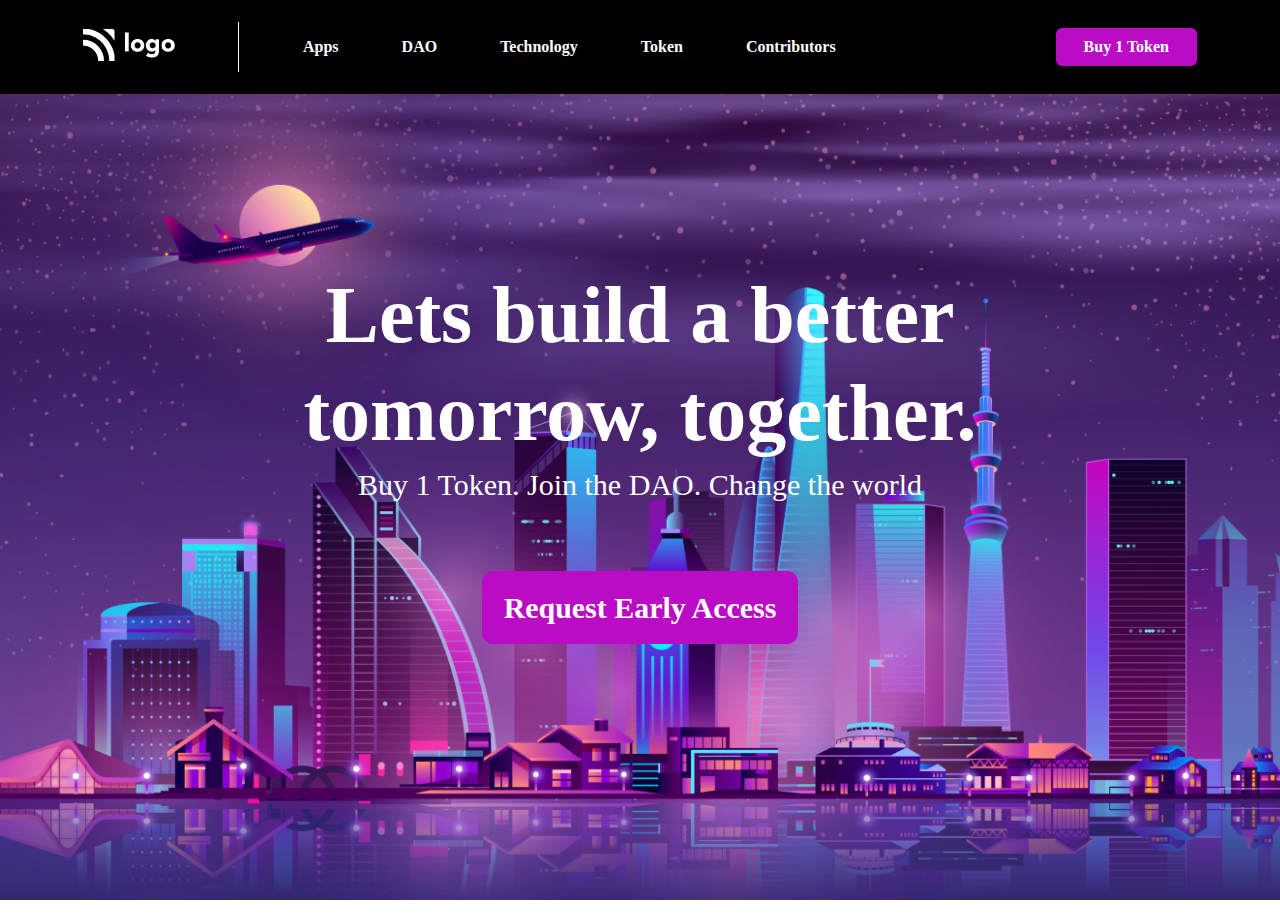
<file: Landing Page-2/index.html>
<!DOCTYPE html>
<html>
<head>
	<meta charset="utf-8">
	<meta name="viewport" content="width=device-width, initial-scale=1">
	<title>Assimkent-project-3</title>
	<link rel="stylesheet" type="text/css" href="style.css">
</head>
<body>
	<div class="container">
      <section aria-label="navbar">
        <nav class="navbar">
          <div>
            <img src="white-logo.png" alt="logo" class="logo" />
          </div>
          <div class="line"></div>
          <div class="grow-list">
            <ul class="list">
              <li class="list-item">Apps</li>
              <li class="list-item">DAO</li>
              <li class="list-item">Technology</li>
              <li class="list-item">Token</li>
              <li class="list-item">Contributors</li>
            </ul>
          </div>
          <div>
            <button class="button-small">Buy 1 Token</button>
          </div>
        </nav>
      </section>
      <!-- Hero Section -->
      <section aria-label="hero">
        <div class="hero">
          <h1 class="hero-heading">Lets build a better tomorrow, together.</h1>
          <p class="hero-description">
            Buy 1 Token. Join the DAO. Change the world
          </p>
          <button class="button-large">Request Early Access</button>
        </div>
      </section>
    </div>

</body>
</html>
</file>
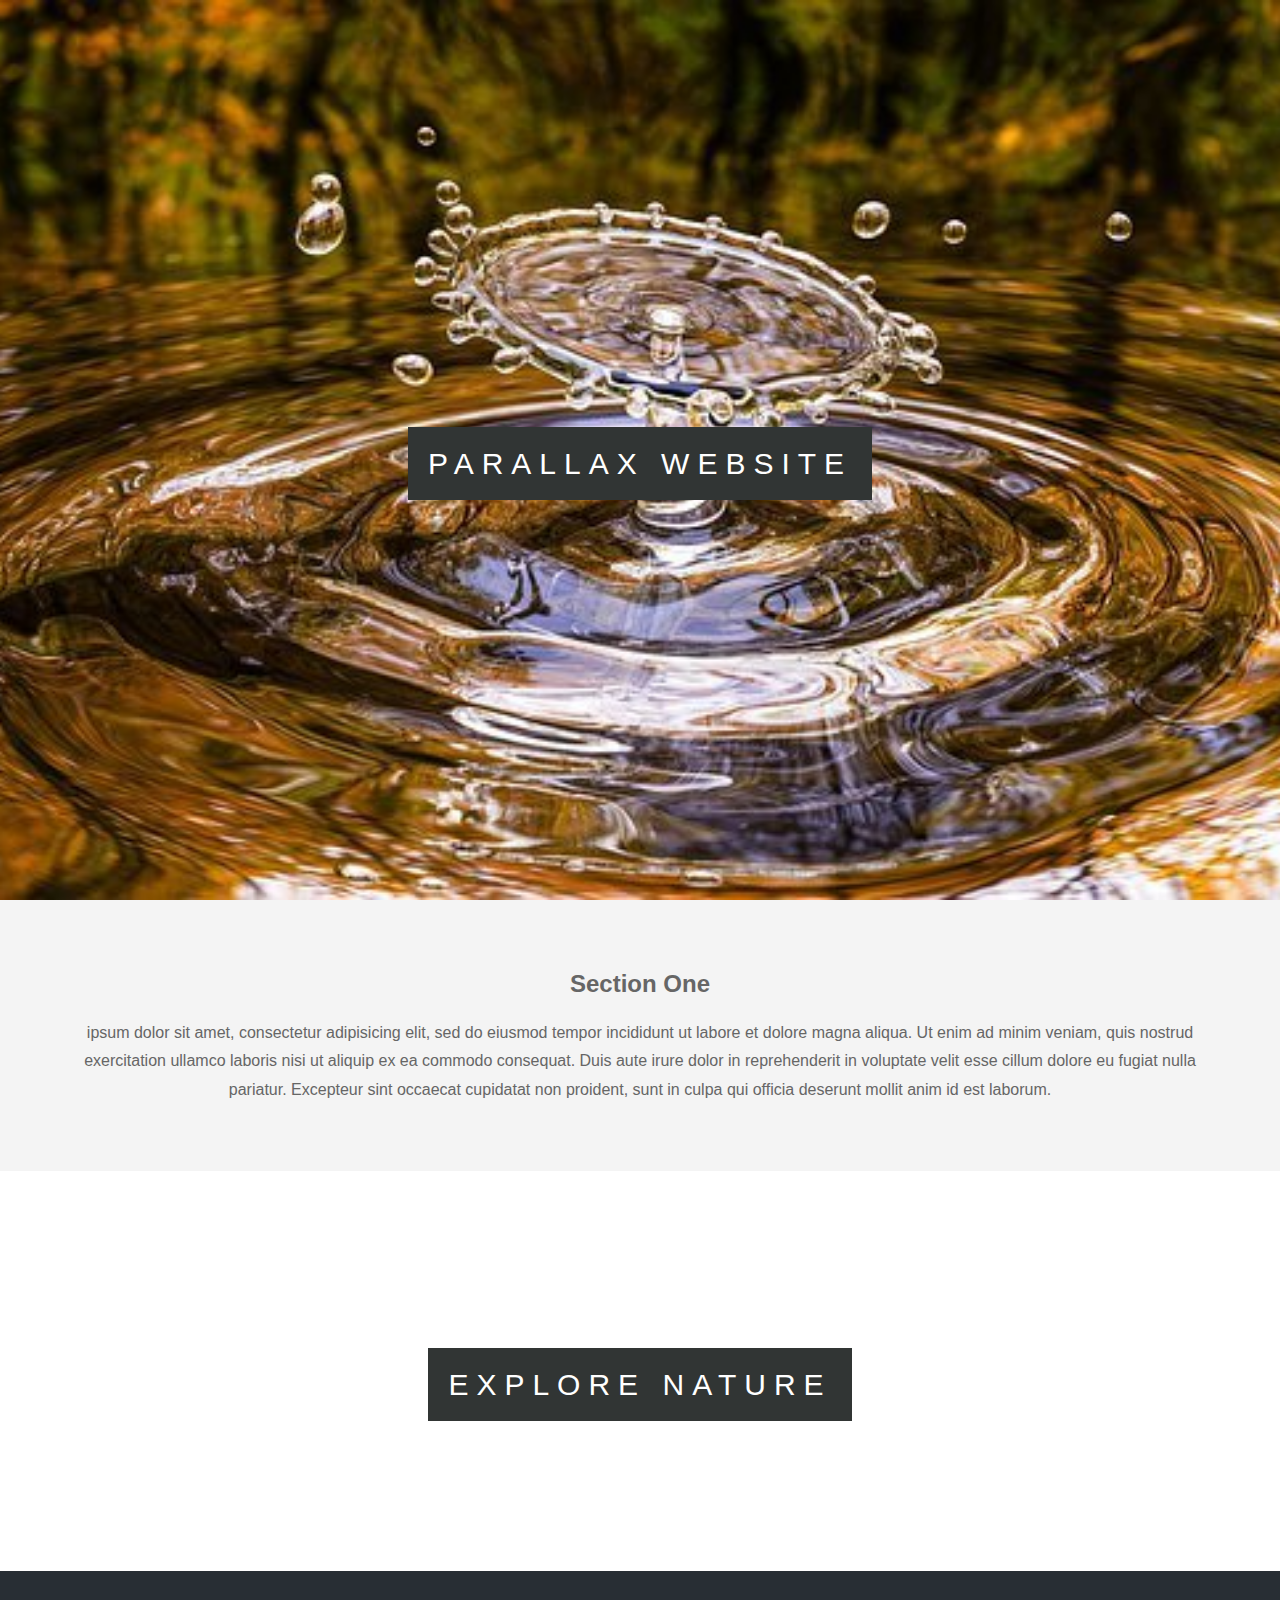
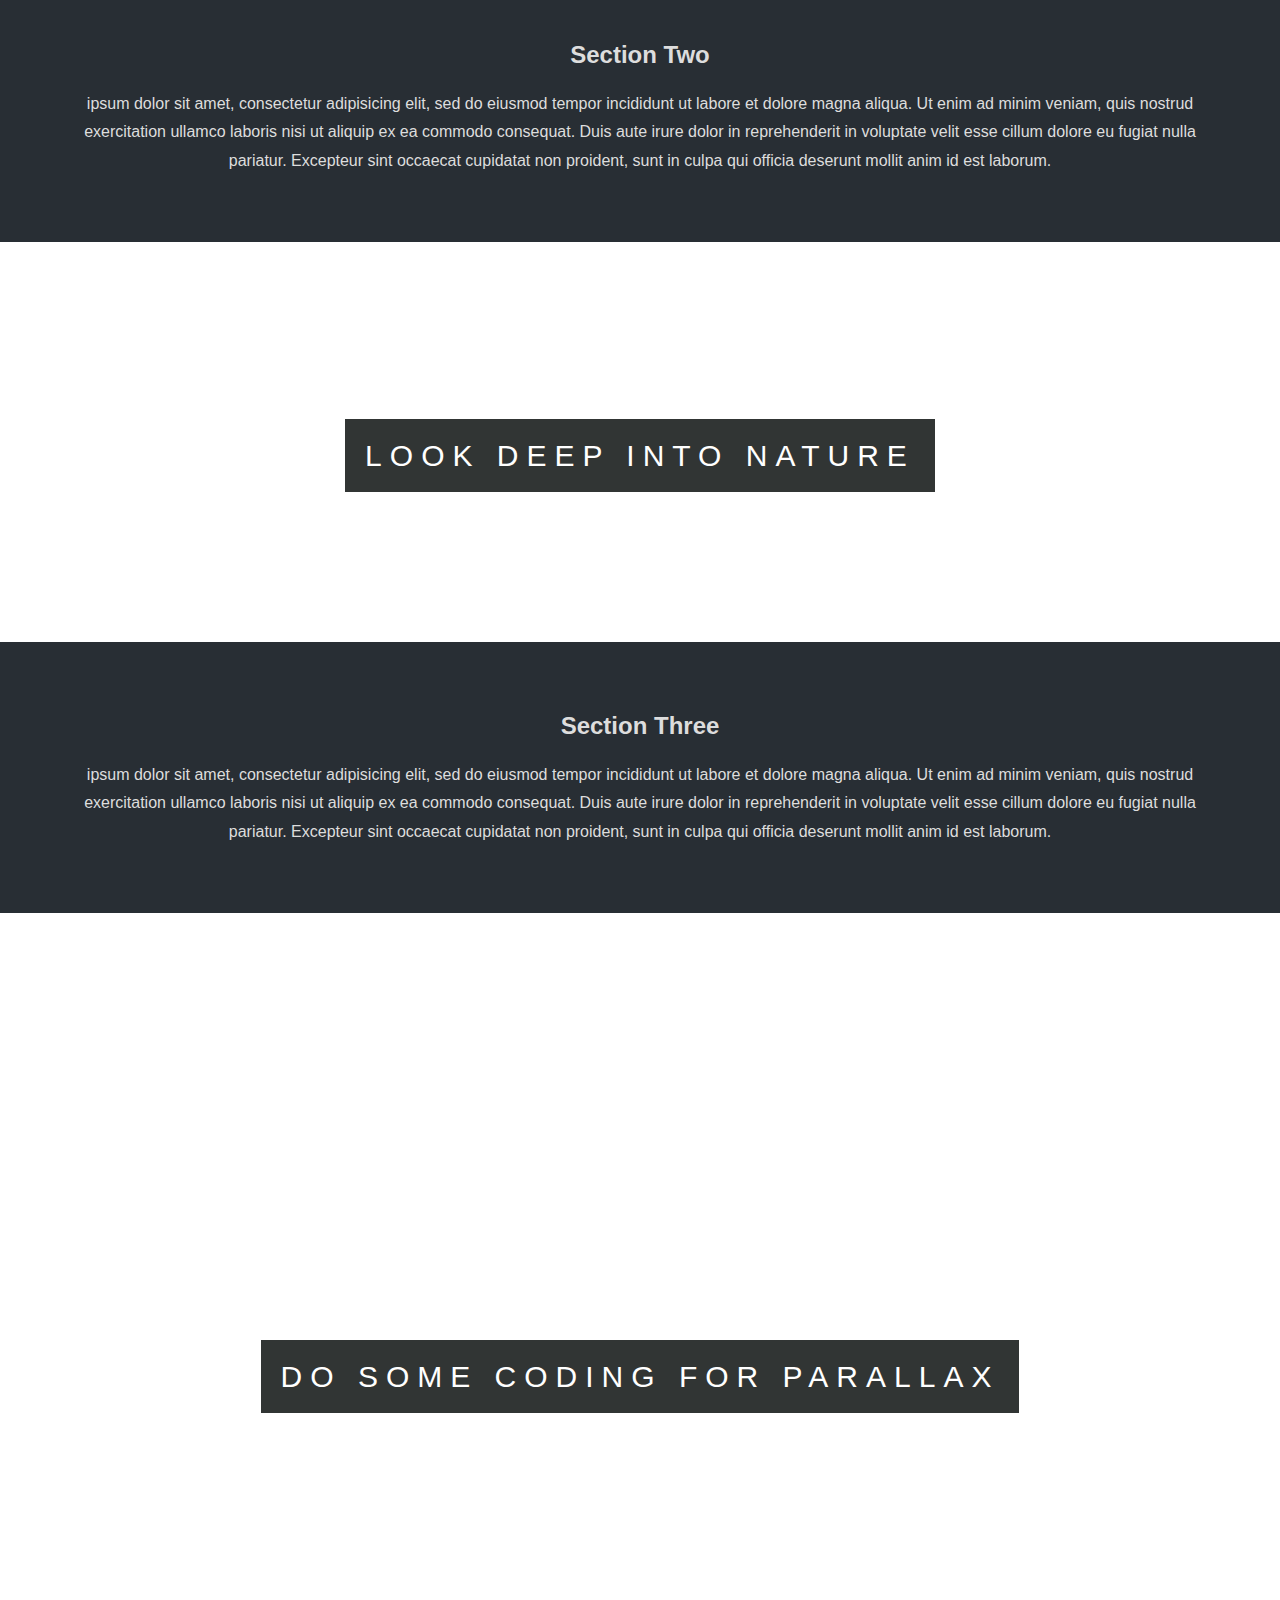
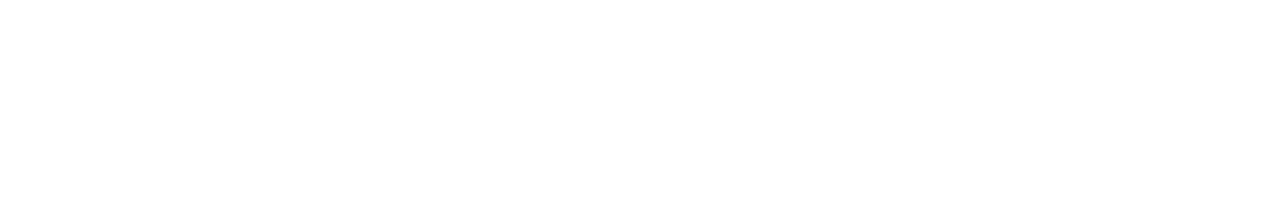
<file: 02_Parallax_Website/parallax.html>
<!DOCTYPE html>
<html>
<head>
	<meta charset="utf-8">
	<meta name="viewport" content="width=device-width, initial-scale=1">
	<title>Parallax Website</title>
	<link rel="stylesheet" type="text/css" href="style.css">
</head>
<body>
	<section class="img1">
		<div class="ptext">
			<span class="textbg"> Parallax Website</span>
		</div>
	</section>
	<section class="section section-light">
		<h2>Section One</h2>
		<p>
		   ipsum dolor sit amet, consectetur adipisicing elit, sed do eiusmod
		   tempor incididunt ut labore et dolore magna aliqua. Ut enim ad minim veniam,
		   quis nostrud exercitation ullamco laboris nisi ut aliquip ex ea commodo
		   consequat. Duis aute irure dolor in reprehenderit in voluptate velit esse
		   cillum dolore eu fugiat nulla pariatur. Excepteur sint occaecat cupidatat non
		   proident, sunt in culpa qui officia deserunt mollit anim id est laborum.
		</p>
	</section>
	<section class="img2">
		<div class="ptext">
			<span class="textbg">Explore Nature</span>
		</div>
	</section>
	<section class="section section-dark">
		<h2>Section Two</h2>
		<p>
		    ipsum dolor sit amet, consectetur adipisicing elit, sed do eiusmod
			tempor incididunt ut labore et dolore magna aliqua. Ut enim ad minim veniam,
			quis nostrud exercitation ullamco laboris nisi ut aliquip ex ea commodo
			consequat. Duis aute irure dolor in reprehenderit in voluptate velit esse
			cillum dolore eu fugiat nulla pariatur. Excepteur sint occaecat cupidatat non
			proident, sunt in culpa qui officia deserunt mollit anim id est laborum.
		</p>
	</section>
	<section class="img3">
		<div class="ptext">
			<span class="textbg">LOOK DEEP INTO NATURE</span>
		</div>
	</section>
	<section class="section section-dark">
		<h2>Section Three</h2>
		<p>
		    ipsum dolor sit amet, consectetur adipisicing elit, sed do eiusmod
			tempor incididunt ut labore et dolore magna aliqua. Ut enim ad minim veniam,
			quis nostrud exercitation ullamco laboris nisi ut aliquip ex ea commodo
			consequat. Duis aute irure dolor in reprehenderit in voluptate velit esse
			cillum dolore eu fugiat nulla pariatur. Excepteur sint occaecat cupidatat non
			proident, sunt in culpa qui officia deserunt mollit anim id est laborum.
		</p>
	</section>
	<section class="img1">
		<div class="ptext">
			<span class="textbg">DO SOME CODING FOR PARALLAX</span>
		</div>
	</section>
</body>
</html>
</file>
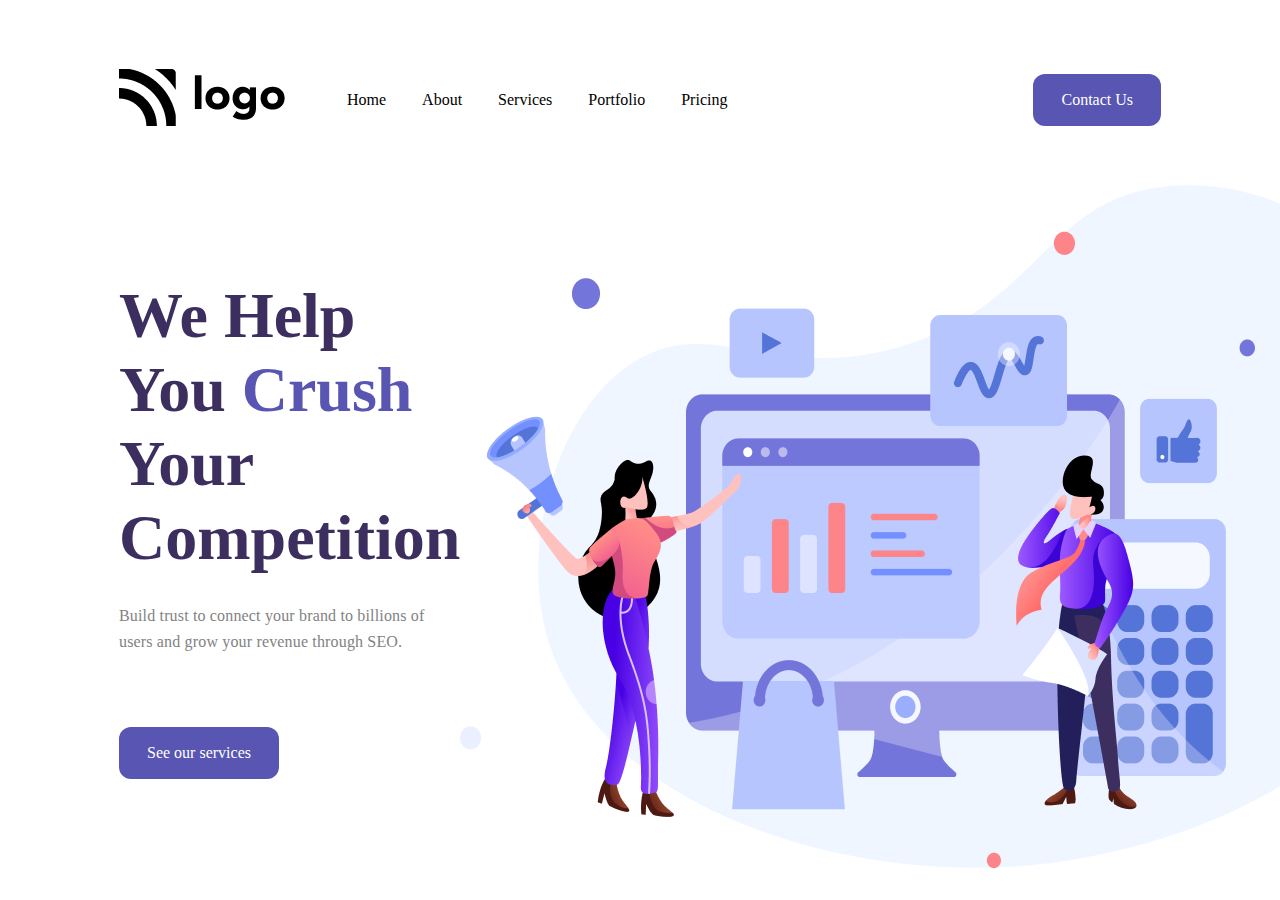
<file: 1. Landing Page/assiment.html>
<!DOCTYPE html>
<html>
<head>
	<meta charset="utf-8">
	<meta name="viewport" content="width=device-width, initial-scale=1">
	<title>Project-Assiment</title>
	<link rel="stylesheet" type="text/css" href="style.css">
</head>
<body>
	 <div class="container">
      <header aria-label="navbar">
        <nav class="navbar-container">
          <div>
            <img src="Logo.png" alt="brand-logo" />
          </div>
          <div class="grow-list">
            <ul class="list">
              <li class="list-item">Home</li>
              <li class="list-item">About</li>
              <li class="list-item">Services</li>
              <li class="list-item">Portfolio</li>
              <li class="list-item">Pricing</li>
            </ul>
          </div>
          <div class="button-group">
            <button class="nav-button">Contact Us</button>
          </div>
        </nav>
      </header> 

      <section aria-label="banner">
        <div class="banner-container">
          <!-- Left text -->
          <div>
            <h1 class="heading-text">
              We Help You <span>Crush</span> Your Competition
            </h1>
            <p class="description">
              Build trust to connect your brand to billions of users and grow
              your revenue through SEO.
            </p>
            <button class="nav-button btn">See our services</button>
          </div>
          <!-- Right Text -->
          <div>
            <img src="Header Illustration.png" alt="illustration" />
          </div>
        </div>
      </section>
    </div>                        
</body>
</html>
</file>
<file: Landing Page-2/style.css>
*{
	margin: 0;
	padding: 0;
	box-sizing: border-box;
}

.navbar {
  display: flex;
  justify-content: space-between;
  align-items: center;
  padding: 31px 83px;
  height: 94px;
  background-color: #000;
}

.grow-list {
  flex-grow: 1;
}

img {
  width: 92px;
  height: 32px;
}

.line {
  width: 1px;
  height: 50px;
  background-color: #fff;
  margin-left: 63px;
}

.list {
  display: flex;
  align-items: center;
  gap: 63px;
  list-style: none;
  font-family: "Poppins";
  font-style: normal;
  font-weight: 600;
  font-size: 16px;
  line-height: 24px;
  color: #ffffff;
  margin-left: 64px;
}

.logo,
.list-item {
  cursor: pointer;
}

.button-small {
  padding: 7px 28px;
  background: #ba0cc5;
  border-radius: 6px;
  border: none;
  font-family: "Poppins";
  font-style: normal;
  font-weight: 600;
  font-size: 16px;
  line-height: 24px;
  color: #ffffff;
  cursor: pointer;
}

.hero {
  background-image: url("bg.png");
  background-size: cover;
  background-attachment: fixed;
  height: 91.5vh;
  text-align: center;
}

.hero-heading {
  max-width: 846px;
  margin: 0 auto;
  font-style: normal;
  font-weight: 700;
  font-size: 80px;
  line-height: 98px;
  text-align: center;
  color: #ffffff;
  padding-top: 172px;
}

.hero-description {
  font-family: "Poppins";
  font-style: normal;
  font-weight: 500;
  font-size: 30px;
  line-height: 45px;
  color: #ffffff;
}

.button-large {
  background: #ba0cc5;
  border-radius: 11.2308px;
  font-family: "Poppins";
  font-style: normal;
  font-weight: 600;
  font-size: 29.9487px;
  line-height: 45px;
  color: #ffffff;
  border: none;
  padding: 14px 22px;
  margin-top: 64px;
  cursor: pointer;
}
</file>
<file: 02_Parallax_Website/style.css>
html,body{
	margin: 0;
	padding: 0;
	height: 100%;
	color: #666;
	font-size: 16px;
	font-family: "lato", sans-serif;
	line-height: 1.8em;
}

.img1{
	background-image: url("water.jpg");
	min-height: 100%;
}

.img2{
	background-image: url("forest.jpg");
	min-height: 400px;
}

.img3{
	background-image: url("desert.jpg");
	min-height: 400px;
}

.img1,.img2,.img3{
	position: relative;
	background-position: center;
	background-size: cover;
	background-repeat: no-repeat;
	background-attachment: fixed;
}

.ptext{
	position: absolute;
	top: 50%;
	width: 100%;
	text-align: center;
	color: black;
	font-size: 30px;
	letter-spacing: 8px;
	text-transform: uppercase;
}

.textbg{
	background: #313534;
	color: #fff;
	padding: 20px;
}

.section{
	padding: 50px 80px;
	text-align: center;
}

.section-light{
	background-color: #f4f4f4;
	color: #666;
}

.section-dark{
	background-color: #282e34;
	color: #ddd;
}
</file>
<file: 1. Landing Page/style.css>
*{
	margin: 0;
	padding: 0;
	box-sizing: border-box;
}

.container {
  max-width: 130rem;
  margin: 0 auto;
  padding: 0 119px;
}

.navbar-container {
  display: flex;
  align-items: center;
  justify-content: space-between;
  margin-top: 69px;
}

.grow-list {
  flex-grow: 1;
  padding-left: 62px;
}

.list {
  display: flex;
  align-items: center;
  list-style: none;
  gap: 36px;
  font-family: "Poppins";
  font-style: normal;
  font-weight: 400;
  font-size: 16px;
  line-height: 24px;
  color: #000;
}

.list li {
  cursor: pointer;
}

.list li:hover {
  color: #5955b3;
}

.nav-button {
  padding: 14px 28px;
  background-color: #5955b3;
  border: none;
  border-radius: 12px;
  font-family: "Poppins";
  font-style: normal;
  font-weight: 500;
  font-size: 16px;
  line-height: 24px;
  display: flex;
  align-items: center;
  text-align: center;
  color: #ffffff;
}

.banner-container {
  display: flex;
  align-items: center;
  justify-content: space-between;
  margin-top: 55px;
}

.heading-text {
  font-family: "Poppins";
  font-style: normal;
  font-weight: 600;
  font-size: 64px;
  line-height: 74px;
  color: #3c2f60;
}

.heading-text span {
  color: #5955b3;
}

.description {
  font-family: "Poppins";
  font-style: normal;
  font-weight: 400;
  font-size: 16px;
  line-height: 26px;
  letter-spacing: 0.01em;
  color: #828282;
  margin-top: 28px;
}

.btn {
  margin-top: 72px;
}
</file>
